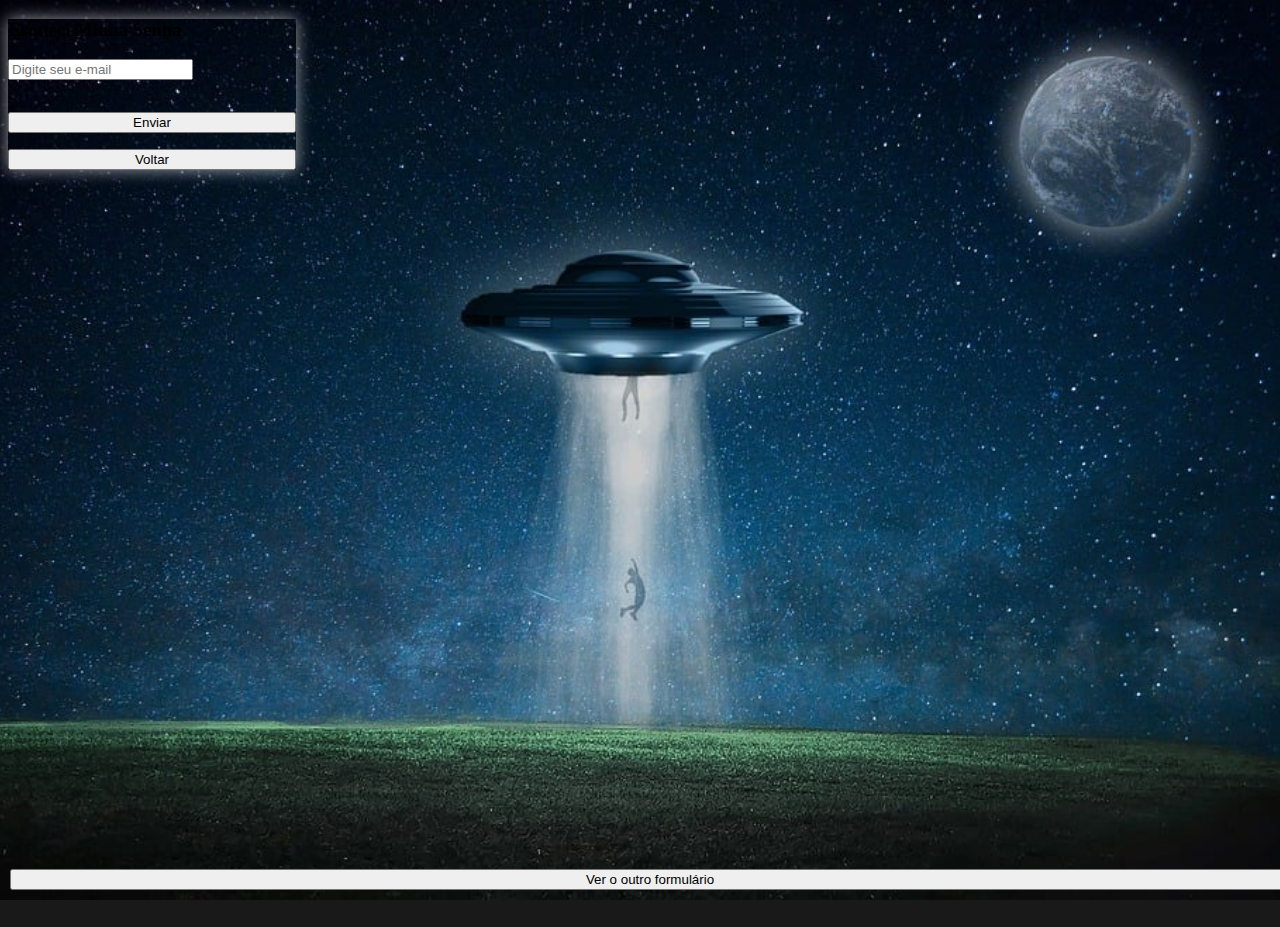
<file: forgot_password.html>
<!doctype html>
<html lang="pt-br">

<head>
  <!-- Required meta tags -->
  <meta charset="utf-8">
  <meta name="viewport" content="width=device-width, initial-scale=1, shrink-to-fit=no">

  <!-- Bootstrap CSS -->
  <link rel="stylesheet" href="https://cdn.jsdelivr.net/npm/bootstrap@4.6.2/dist/css/bootstrap.min.css" integrity="sha384-xOolHFLEh07PJGoPkLv1IbcEPTNtaed2xpHsD9ESMhqIYd0nLMwNLD69Npy4HI+N" crossorigin="anonymous">
  <link rel="stylesheet" href="css/style.css">
  <link rel="stylesheet" href="css/login.css">
  <title>Esqueci Minha Senha</title>
</head>

<body class="body-bg-color">

  <!-- ALERTAS -->
  <!-- ALERTA DE ERRO: SENHAS NÃO COMPATÍVEIS -->
  <div id="alert-password-mismatch" class="alert alert-danger" role="alert" style="display: none;">
    Senhas não compatíveis
  </div>

  <!-- ALERTA DE ERRO: SENHA NÃO ATENDE A POLÍTICA -->
  <div id="alert-password-policy" class="alert alert-danger" role="alert" style="display: none;">
    A senha deve ter pelo menos 6 caracteres e incluir letras e números.
  </div>

  <!-- ALERTA DE SUCESSO AO ALTERAR-->
  <div id="alert-success" class="alert alert-success" role="alert" style="display: none;">
    Senha alterada com sucesso! Voltando à tela de login!
  </div>

  <div class="container full-height d-flex justify-content-center align-items-center">
    <div class="row w-100">
      <div class="col-12">

        <!-- Tela de Envio de Email -->
        <div id="emailForm" class="card mx-auto p-3 card-glow">
          <div class="card-body">
            <h3 class="mb-4 text-center">Esqueci Minha Senha</h3>
            <form id="emailRecoveryForm">
              <div class="form-group">
                <input id="email_field" name="email_field" type="email" class="form-control" placeholder="Digite seu e-mail" required />
              </div>
              <div class="form-group text-center">
                <button id="btSend" type="submit" class="btn btn-primary rounded submit px-3">Enviar</button>
              </div>
              <div class="form-group text-center">
                <button id="btBackToLogin" type="button" class="btn btn-secondary rounded submit px-3">Voltar</button>
              </div>
            </form>
          </div>
        </div>

        <!-- Tela de Redefinição de Senha -->
        <div id="resetForm" class="card mx-auto p-3 card-glow hidden">
          <div class="card-body">
            <h3 class="mb-4 text-center" id="emailTitle">Alterar Senha</h3>
            <form id="passwordResetForm">
              <div class="form-group">
                <small id="passwordHelp" class="form-text "><strong>*A senha deve ter pelo menos 6 caracteres e incluir letras e números.</strong></small>
                <input id="new_password_field" name="new_password_field" type="password" class="form-control" placeholder="Nova Senha" required />
              </div>
              <div class="form-group">
                <input id="confirm_password_field" name="confirm_password_field" type="password" class="form-control" placeholder="Confirmar Senha" required />
              </div>
              <div class="form-group text-center">
                <button id="btChangePassword" type="submit" class="btn btn-primary rounded submit px-3">Alterar Senha</button>
              </div>
              <div class="form-group text-center">
                <button id="btBackToEmailForm" type="button" class="btn btn-secondary rounded submit px-3">Voltar</button>
              </div>
            </form>
          </div>
        </div>
      </div>
    </div>
  </div>

 <!-- Botão Temporário para Trocar Formulários -->
 <div class="switch-container">
    <button id="toggleForm" class="btn btn-secondary">Ver o outro formulário</button>
</div>


  <!-- Bootstrap and jQuery -->
  <script src="https://code.jquery.com/jquery-3.6.0.min.js"></script>
  <script src="https://cdn.jsdelivr.net/npm/bootstrap@4.6.2/dist/js/bootstrap.bundle.min.js"></script>
  <script src="js/login.js"></script>

</body>

</html>
</file>
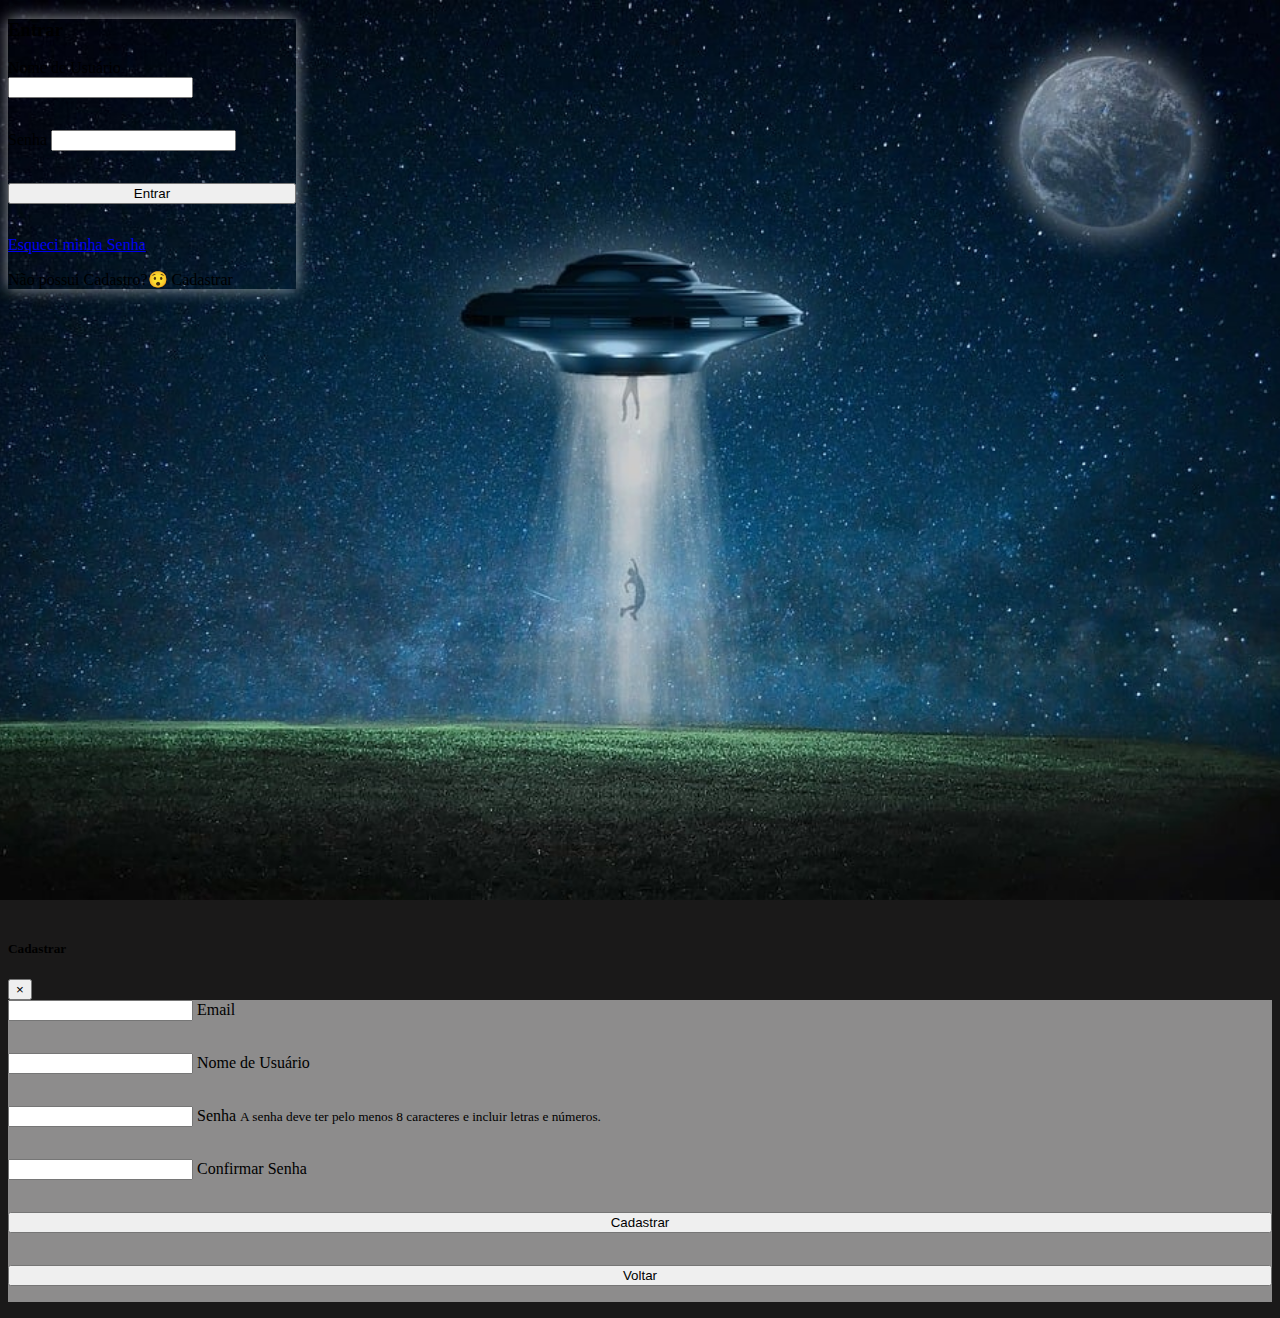
<file: login.html>
<!doctype html>
<html lang="pt-br">

<head>
  <!-- Required meta tags -->
  <meta charset="utf-8">
  <meta name="viewport" content="width=device-width, initial-scale=1, shrink-to-fit=no">

  <!-- Bootstrap CSS -->
  <link rel="stylesheet" href="https://cdn.jsdelivr.net/npm/bootstrap@4.6.2/dist/css/bootstrap.min.css"
    integrity="sha384-xOolHFLEh07PJGoPkLv1IbcEPTNtaed2xpHsD9ESMhqIYd0nLMwNLD69Npy4HI+N" crossorigin="anonymous">

  <link rel="stylesheet" href="css/style.css">
  <link rel="stylesheet" href="css/login.css">
  <title>login</title>
</head>

<body class="body-bg-color">

  <!-- ALERT DE ERRO AO TENTAR LOGAR  -->
  <div id="alert" class="alert alert-danger" role="alert" style="display: none;">
    Usuário ou senha Inválidos!
  </div>

  <!-- ALERTA DE ERRO: EMAIL/USUÁRIO JÁ CADASTRADO -->
  <div id="alert-email" class="alert alert-danger" role="alert" style="display: none;">
    Email/Usuário já cadastrado
  </div>

  <!-- ALERTA DE ERRO: SENHAS NÃO COMPATÍVEIS -->
  <div id="alert-password-mismatch" class="alert alert-danger" role="alert" style="display: none;">
    Senhas não compatíveis
  </div>

  <!-- ALERTA DE ERRO: SENHA NÃO ATENDE A POLÍTICA -->
  <div id="alert-password-policy" class="alert alert-danger" role="alert" style="display: none;">
    A senha deve ter: A senha deve ter pelo menos 8 caracteres e incluir letras e números.
  </div>

  <!-- ALERTA DE SUCESSO AO CADASTRAR -->
  <div id="alert-success" class="alert alert-success" role="alert" style="display: none;">
    Usuário cadastrado com sucesso! Voltando à tela de login!
  </div>

  <div class="container full-height d-flex justify-content-center align-items-center">
    <div class="row">
      <div class="col-12">

        <div class="card mx-auto p-3 card-glow">
          <div class="card-body">

            <div class="row">
              <div class="col">
                <h3 class="mb-4 text-center">Entrar</h3>
              </div>
            </div>

            <!--INICIO DO FORM-->
            <form action="#" class="signin-form">

              <div class="form-group mt-3">
                <label class="form-control-placeholder" for="username">Nome de Usuário</label>
                <input id="login_field" name="login_field" type="text" class="form-control" required />
              </div>

              <div class="form-group">
                <label class="form-control-placeholder" for="password">Senha</label>
                <input id="password_field" name="password_field" type="password" class="form-control" required>
                <span toggle="#password-field" class="fa fa-fw fa-eye field-icon toggle-password"></span>
              </div>

              <div class="form-group ">
                <button id="btSubmit" type="submit"
                  class="form-control btn btn-primary rounded submit px-3">Entrar</button>
              </div>
              <div class="row mt-3">
                <div class="col">
                  <div class="form-group ">

                    <div class="text-center">
                      <a href="#">Esqueci minha Senha</a>
                    </div>

                  </div>
                </div>
              </div>

            </form>
            <!--FIM DO FORM-->
            <p class="text-center mt-5">Não possui Cadastro?😯 <a id="register" class="btn btn-link" data-toggle="modal" data-target="#registrationModal">Cadastrar</a></p>

          </div>
        </div>
      </div>
    </div>
  </div>

  <!-- Modal de Cadastro -->
  <div class="modal fade" id="registrationModal" tabindex="-1" role="dialog" aria-labelledby="registrationModalLabel"
    aria-hidden="true">
    <div class="modal-dialog" role="document">
      <div class="modal-content">
        <div class="modal-header">
          <h5 class="modal-title" id="registrationModalLabel">Cadastrar</h5>
          <button type="button" class="close" data-dismiss="modal" aria-label="Close">
            <span aria-hidden="true">&times;</span>
          </button>
        </div>
        <div id="registration_modal" class="modal-body">
          <!-- INÍCIO DO FORMULÁRIO DE CADASTRO -->
          <form id="registrationForm" class="signin-form">
            <div class="form-group mt-3">
              <input id="email_field" name="email_field" type="email" class="form-control" required />
              <label class="form-control-placeholder" for="email">Email</label>
            </div>

            <div class="form-group">
              <input id="username_field" name="username_field" type="text" class="form-control" required />
              <label class="form-control-placeholder" for="username">Nome de Usuário</label>
            </div>

            <div class="form-group">
              <input id="password_field" name="password_field" type="password" class="form-control" required />
              <label class="form-control-placeholder" for="password">Senha</label>
              <small id="passwordHelp" class="form-text text-muted">A senha deve ter pelo menos 8 caracteres e incluir
                letras e números.</small>
            </div>

            <div class="form-group">
              <input id="confirm_password_field" name="confirm_password_field" type="password" class="form-control"
                required />
              <label class="form-control-placeholder" for="confirm_password">Confirmar Senha</label>
            </div>

            <div class="form-group">
              <button id="btRegister" type="submit"
                class="form-control btn btn-primary rounded submit px-3">Cadastrar</button>
            </div>

            <div class="form-group text-center">
              <button id="btBack" type="button" class="form-control btn btn-secondary rounded submit px-3" data-dismiss="modal">Voltar</button>
            </div>
          </form>
          <!-- FIM DO FORMULÁRIO DE CADASTRO -->

        </div>
      </div>
    </div>
  </div>

  <script src="js/jquery.min.js"></script>
  <script src="js/popper.js"></script>
  <script src="js/bootstrap.min.js"></script>
  <script src="js/main.js"></script>
  <script src="js/login.js"></script>

</body>

</html>
</file>
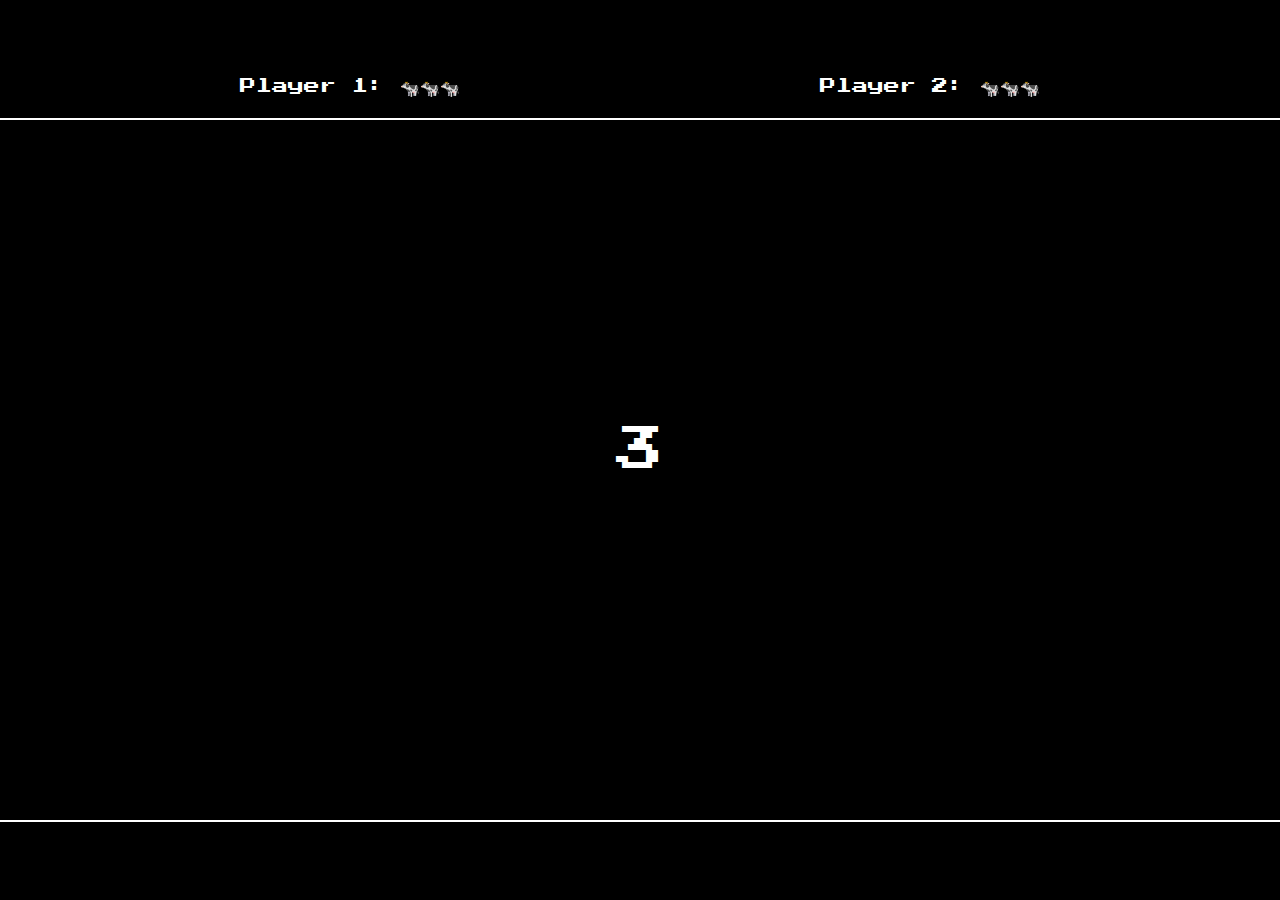
<file: pong 3.html>
<html>

<head>
    <base href="https://websimcreation.com/pong/">
    <meta charset="UTF-8">
    <title>Pong Clássico</title>
    <style>
        body {
            margin: 0;
            padding: 0;
            display: flex;
            flex-direction: column;
            justify-content: center;
            align-items: center;
            height: 100vh;
            background-color: #000;
            font-family: 'Press Start 2P', cursive;
        }

        #gameCanvas {
            border: 2px solid #fff;
        }

        #countdown {
            position: absolute;
            color: #fff;
            font-size: 48px;
            display: flex;
            justify-content: center;
            align-items: center;
        }

        .players {
            color: #fff;
            display: flex;
            justify-content: space-between;
            width: 800px;
            margin-bottom: 20px;
        }

        #winner {
            position: absolute;
            color: #fff;
            font-size: 32px;
            text-align: center;
            display: none;
            background-color: rgba(0, 0, 0, 0.8);
            padding: 20px;
            border: 2px solid #fff;
        }

        #pointCountdown {
            position: absolute;
            color: #fff;
            font-size: 48px;
            display: none;
            justify-content: center;
            align-items: center;
        }
    </style>
</head>

<body>
    <div class="players">
        <div>Player 1: <span id="p1Lives">🐄🐄🐄</span></div>
        <div>Player 2: <span id="p2Lives">🐄🐄🐄</span></div>
    </div>
    <div id="countdown"></div>
    <div id="pointCountdown"></div>
    <div id="winner"></div>
    <canvas id="gameCanvas" width="1400" height="700"></canvas>

    <script>
        const canvas = document.getElementById('gameCanvas');
        const ctx = canvas.getContext('2d');
        const countdownElement = document.getElementById('countdown');
        const pointCountdownElement = document.getElementById('pointCountdown');
        const winnerElement = document.getElementById('winner');
        const p1LivesElement = document.getElementById('p1Lives');
        const p2LivesElement = document.getElementById('p2Lives');

        let gameStarted = false;
        let gameEnded = false;
        let countdown = 3;
        let pointCountdown = 3;
        let isPointCountdownActive = false;
        let ballSpeedMultiplier = 1;
        let singlePlayer = false; // Variável para controlar o modo single player

        const maxScore = 3;
        const initialBallSpeed = 4;
        // Define uma velocidade máxima para a raquete da IA
        const maxAISpeed = 3.5; // Ajuste este valor para controlar a dificuldade

        let leftScore = 0;
        let rightScore = 0;

        // Função para definir o modo single player
        function setSinglePlayer(enabled) {
            singlePlayer = enabled;
        }

        const ball = {
            x: canvas.width / 2,
            y: canvas.height / 2,
            radius: 10,
            speedX: initialBallSpeed,
            speedY: initialBallSpeed
        };

        const paddleHeight = 100;
        const paddleWidth = 10;
        const initialPaddlePositions = {
            left: canvas.height / 2 - paddleHeight / 2,
            right: canvas.height / 2 - paddleHeight / 2
        };

        const leftPaddle = {
            x: 0,
            y: initialPaddlePositions.left
        };

        let rightPaddle = {
            x: canvas.width - paddleWidth,
            y: initialPaddlePositions.right,
            speed: 6, // Velocidade da raquete da IA
            state: 'WAITING', // Estados da IA: WAITING, REASONING, ACTING
            targetY: canvas.height / 2 - paddleHeight / 2, // Alvo da raquete
            reactionDistance: canvas.width / 3, // Distância para reagir à bola
            uncertainty: paddleHeight / 4, // Incerteza na posição da raquete
            randomMoveInterval: 1000, // Intervalo para movimentos aleatórios
            lastRandomMove: 0
        };

        const difficultyLevels = {
            easy: {
                speed: 2,
                uncertainty: paddleHeight, // Incerteza máxima
                reactionDistance: canvas.width / 8, // Reage muito tarde
                randomMoveInterval: 2000, // Movimentos aleatórios frequentes
                predictionIterations: 100, // Poucas iterações de previsão
            },
            medium: {
                speed: 8, // Velocidade alta
                uncertainty: paddleHeight / 16, // Mínima incerteza
                reactionDistance: canvas.width * 0.75, // Reage bem cedo
                randomMoveInterval: 500, // Movimentos aleatórios menos frequentes
                predictionIterations: 5000, // Muitas iterações de previsão
                time: 1000
            },
            hard: {
                speed: 8, // Velocidade alta
                uncertainty: paddleHeight / 16, // Mínima incerteza
                reactionDistance: canvas.width * 0.75, // Reage bem cedo
                randomMoveInterval: 500, // Movimentos aleatórios menos frequentes
                predictionIterations: 5000, // Muitas iterações de previsão
                time: 1
            },
        };

        let currentDifficulty = 'easy'; // Define a dificuldade inicial

        function setDifficulty(level) {
            currentDifficulty = level;
            const settings = difficultyLevels[level];
            rightPaddle.speed = settings.speed;
            rightPaddle.uncertainty = settings.uncertainty;
            rightPaddle.reactionDistance = settings.reactionDistance;
            rightPaddle.randomMoveInterval = settings.randomMoveInterval;
        }

        const keys = {};

        document.addEventListener('keydown', (e) => {
            keys[e.code] = true;
        });

        document.addEventListener('keyup', (e) => {
            keys[e.code] = false;
        });

        function startCountdown() {
            countdownElement.textContent = countdown;

            const countdownInterval = setInterval(() => {
                countdown--;

                if (countdown <= 0) {
                    clearInterval(countdownInterval);
                    countdownElement.style.display = 'none';
                    gameStarted = true;
                    gameLoop();
                } else {
                    countdownElement.textContent = countdown;
                }
            }, 1000);
        }

        function updateLives() {
            const remainingLivesP1 = '🐄'.repeat(maxScore - rightScore);
            const remainingLivesP2 = '🐄'.repeat(maxScore - leftScore);
            p1LivesElement.textContent = remainingLivesP1;
            p2LivesElement.textContent = remainingLivesP2;
        }

        function checkWinner() {
            if (rightScore >= maxScore) {
                gameEnded = true;
                winnerElement.style.display = 'block';
                winnerElement.textContent = 'Player 2 Venceu! 🏆';
                return true;
            } else if (leftScore >= maxScore) {
                gameEnded = true;
                winnerElement.style.display = 'block';
                winnerElement.textContent = 'Player 1 Venceu! 🏆';
                return true;
            }
            return false;
        }

        let lastAIUpdate = 0; // Variável para armazenar o tempo da última atualização da IA

        function aiMovePaddle() {
            const currentTime = Date.now();
            let time = difficultyLevels[currentDifficulty].time;

            // Verifica se passou 1 segundo desde a última atualização
            if (currentTime - lastAIUpdate >= time) {
                const settings = difficultyLevels[currentDifficulty];

                if (ball.speedX > 0 && ball.x > rightPaddle.reactionDistance) {
                    rightPaddle.targetY = predictBallPosition(settings.predictionIterations, 0.01);

                    // Adiciona incerteza APENAS no modo easy e medium
                    if (currentDifficulty !== 'hard') {
                        rightPaddle.targetY += (Math.random() - 0.5) * 2 * rightPaddle.uncertainty;
                    }
                } else {
                    // Movimentos aleatórios enquanto espera
                    if (Date.now() - rightPaddle.lastRandomMove > rightPaddle.randomMoveInterval) {
                        rightPaddle.targetY = Math.random() * (canvas.height - paddleHeight);
                        rightPaddle.lastRandomMove = Date.now();
                    }
                }
                lastAIUpdate = currentTime; // Atualiza o tempo da última atualização
            }


            // Move a raquete em direção ao alvo (esta parte permanece fora da condição de tempo)
            let dy = rightPaddle.targetY - rightPaddle.y;
            let moveSpeed = Math.min(Math.abs(dy), rightPaddle.speed);
            rightPaddle.y += Math.sign(dy) * moveSpeed;

            rightPaddle.y = Math.max(0, Math.min(rightPaddle.y, canvas.height - paddleHeight));
        }

        function predictBallPosition(iterations, step) {
            let position = { x: ball.x, y: ball.y };
            let velocity = { x: ball.speedX, y: ball.speedY };

            for (let i = 0; i < iterations; i++) {
                position.x += velocity.x * step;
                position.y += velocity.y * step;

                if (position.y + ball.radius > canvas.height || position.y - ball.radius < 0) {
                    velocity.y *= -1;
                }

                if (position.x + ball.radius > canvas.width - paddleWidth) {
                    // Colisão com a raquete direita
                    return position.y - paddleHeight / 2; // Retorna diretamente a posição Y de colisão
                }
            }

            // Retorna a posição Y atual se não houver colisão prevista dentro das iterações
            return position.y - paddleHeight / 2;
        }

        function movePaddles() {
            if (keys['KeyW'] && leftPaddle.y > 0) {
                leftPaddle.y -= 5;
            }
            if (keys['KeyS'] && leftPaddle.y < canvas.height - paddleHeight) {
                leftPaddle.y += 5;
            }

            if (!singlePlayer) { // Modo multiplayer
                if (keys['ArrowUp'] && rightPaddle.y > 0) {
                    rightPaddle.y -= 5;
                }
                if (keys['ArrowDown'] && rightPaddle.y < canvas.height - paddleHeight) {
                    rightPaddle.y += 5;
                }
            } else { // Modo single player (IA)
                aiMovePaddle();
            }
        }


        function moveBall() {
            if (!gameStarted) return;

            ball.x += ball.speedX;
            ball.y += ball.speedY;

            if (ball.y + ball.radius > canvas.height || ball.y - ball.radius < 0) {
                ball.speedY = -ball.speedY;
            }

            let paddleHit = null; // Para rastrear qual raquete foi atingida

            if (ball.x - ball.radius < leftPaddle.x + paddleWidth && ball.y > leftPaddle.y && ball.y < leftPaddle.y + paddleHeight) {
                paddleHit = leftPaddle;
            } else if (ball.x + ball.radius > rightPaddle.x && ball.y > rightPaddle.y && ball.y < rightPaddle.y + paddleHeight) {
                paddleHit = rightPaddle;
            }

            if (paddleHit) {
                ball.speedX = -ball.speedX;

                // Aumenta a velocidade a cada batida
                let speedIncrement = 1.5; // Valor do incremento de velocidade
                let currentSpeed = Math.sqrt(ball.speedX * ball.speedX + ball.speedY * ball.speedY);
                let newSpeed = currentSpeed + speedIncrement;

                // Mantém a direção, mas altera a magnitude da velocidade
                ball.speedX = (ball.speedX / currentSpeed) * newSpeed;
                ball.speedY = (ball.speedY / currentSpeed) * newSpeed;
            }

            if (ball.x + ball.radius > canvas.width) {
                leftScore++;
                resetBall();
            } else if (ball.x - ball.radius < 0) {
                rightScore++;
                resetBall();
            }
        }

        function startPointCountdown() {
            isPointCountdownActive = true;
            pointCountdown = 3;
            pointCountdownElement.style.display = 'flex';
            pointCountdownElement.textContent = pointCountdown;

            const pointCountdownInterval = setInterval(() => {
                pointCountdown--;

                if (pointCountdown <= 0) {
                    clearInterval(pointCountdownInterval);
                    pointCountdownElement.style.display = 'none';
                    isPointCountdownActive = false;
                    gameStarted = true;
                } else {
                    pointCountdownElement.textContent = pointCountdown;
                }
            }, 1000);
        }

        function resetBall() {
            ballSpeedMultiplier += 0.4;
            ball.x = canvas.width / 2;

            // Define a posição Y inicial da bola aleatoriamente
            ball.y = Math.random() * (canvas.height - 2 * ball.radius) + ball.radius;  // Mantém a bola dentro dos limites da tela

            ball.speedX = -ball.speedX;
            ball.speedY = (Math.random() > 0.5 ? initialBallSpeed : -initialBallSpeed) * ballSpeedMultiplier;
            ball.speedX = Math.sign(ball.speedX) * initialBallSpeed * ballSpeedMultiplier;

            leftPaddle.y = initialPaddlePositions.left;
            rightPaddle.y = initialPaddlePositions.right;

            updateLives();
            if (!checkWinner()) {
                gameStarted = false;
                startPointCountdown();
            }
        }

        function draw() {
            ctx.fillStyle = '#000';
            ctx.fillRect(0, 0, canvas.width, canvas.height);

            ctx.fillStyle = '#fff';
            ctx.fillRect(leftPaddle.x, leftPaddle.y, paddleWidth, paddleHeight);

            ctx.fillRect(rightPaddle.x, rightPaddle.y, paddleWidth, paddleHeight);

            ctx.beginPath();
            ctx.arc(ball.x, ball.y, ball.radius, 0, Math.PI * 2);
            ctx.fill();

            ctx.setLineDash([10, 10]);
            ctx.beginPath();
            ctx.moveTo(canvas.width / 2, 0);
            ctx.lineTo(canvas.width / 2, canvas.height);
            ctx.stroke();
        }

        function gameLoop() {
            if (!gameEnded) {
                if (!isPointCountdownActive) {
                    movePaddles();
                    moveBall();
                }
                draw();
                requestAnimationFrame(gameLoop);
            }
        }
        setDifficulty('medium'); // Define a dificuldade como média
        setSinglePlayer(true); // true para single player, false para multiplayer
        startCountdown();
    </script>

    <link href="https://fonts.googleapis.com/css2?family=Press+Start+2P&display=swap" rel="stylesheet">
</body>

</html>
</file>
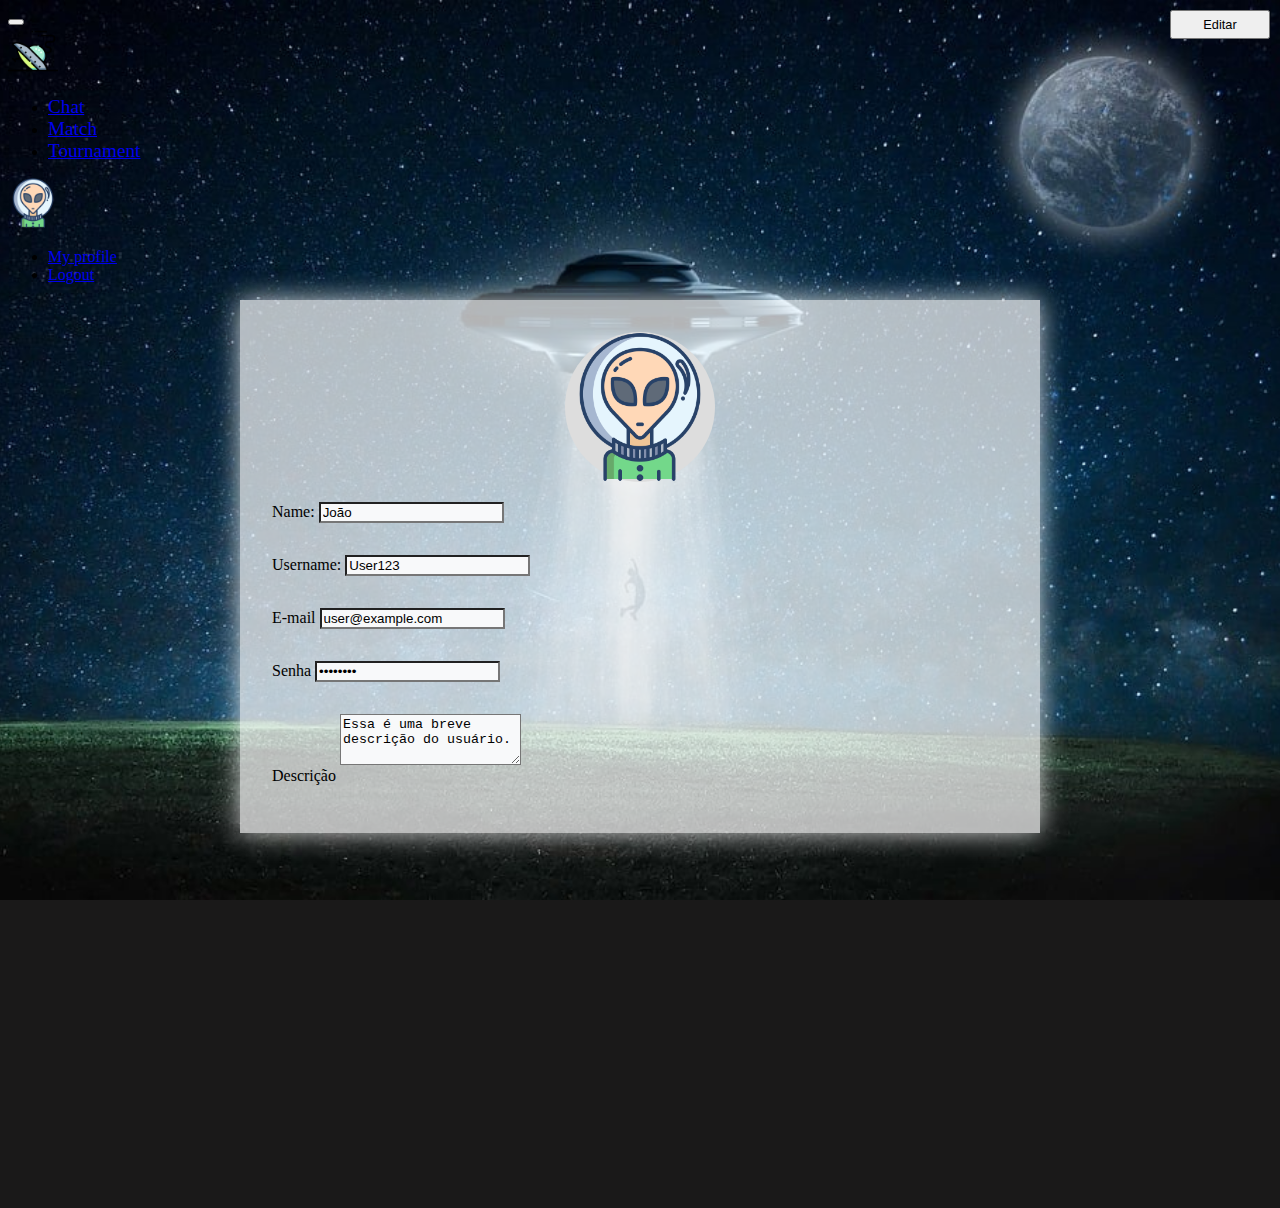
<file: profile.html>
<!doctype html>
<html lang="pt-br">

<head>
    <!-- Required meta tags -->
    <meta charset="utf-8">
    <meta name="viewport" content="width=device-width, initial-scale=1, shrink-to-fit=no">

    <!-- Bootstrap CSS -->
    <link rel="stylesheet" href="https://cdn.jsdelivr.net/npm/bootstrap@4.6.2/dist/css/bootstrap.min.css"
        integrity="sha384-xOolHFLEh07PJGoPkLv1IbcEPTNtaed2xpHsD9ESMhqIYd0nLMwNLD69Npy4HI+N" crossorigin="anonymous">
    <link rel="stylesheet" href="css/style.css">
    <link rel="stylesheet" href="css/profile.css">

    <title>Profile</title>
</head>

<body class="body-bg-color">

    <!-- Navbar -->
    <nav class="navbar navbar-expand-lg bg-dark bg-body-tertiary">
        <div class="container-fluid">
            <button class="navbar-toggler" type="button" data-toggle="collapse" data-target="#navbarSupportedContent"
                aria-controls="navbarSupportedContent" aria-expanded="false" aria-label="Toggle navigation">
                <span class="navbar-toggler-icon"></span>
            </button>

            <div class="collapse navbar-collapse" id="navbarSupportedContent">
                <a class="navbar-brand mt-2 mt-lg-0" href="#">
                    <img src="assets/logo.png" height="50" alt="OVNI Logo" loading="lazy" />
                </a>
                <ul class="navbar-nav me-auto mb-2 mb-lg-0">
                    <li class="nav-item">
                        <a class="nav-link" href="#">Chat</a>
                    </li>
                    <li class="nav-item">
                        <a class="nav-link" href="#">Match</a>
                    </li>
                    <li class="nav-item">
                        <a class="nav-link" href="#">Tournament</a>
                    </li>
                </ul>
            </div>

            <div class="d-flex align-items-center">

                <div class="dropdown">
                    <a class="dropdown-toggle d-flex align-items-center hidden-arrow" href="#"
                        id="navbarDropdownMenuAvatar" role="button" data-toggle="dropdown" aria-haspopup="true"
                        aria-expanded="false">
                        <img src="assets/profileDefault.png" class="rounded-circle" height="50" alt="et photo"
                            loading="lazy" />
                    </a>
                    <ul class="dropdown-menu dropdown-menu-right" aria-labelledby="navbarDropdownMenuAvatar">
                        <li><a class="dropdown-item" href="#">My profile</a></li>
                        <li><a class="dropdown-item" href="#">Logout</a></li>
                    </ul>
                </div>
            </div>
        </div>
    </nav>
    <!-- Navbar -->

    <div class="container full-height d-flex justify-content-center align-items-center">
        <div class="card card-profile">
            <div class="card-body">
                <button type="button" class="btn btn-warning edit-btn" id="editButton">Editar</button>

                <div class="profile-img" id="profileImg">
                    <img src="assets/profileDefault.png" class="rounded-circle" height="150" alt="User Photo">
                </div>

                <input type="file" id="uploadImage" accept="image/*">

                <form id="profileForm">
                    <div class="row">
                        <div class="col">
                            <div class="form-group">
                                <label for="userNameField">Name:</label>
                                <input type="text" class="form-control" id="userNameField" value="João" readonly>
                            </div>
                        </div>
                        <div class="col">
                            <div class="form-group">
                                <label for="nicknameField">Username:</label>
                                <input type="text" class="form-control" id="nicknameField" value="User123" readonly>
                            </div>
                        </div>
                    </div>

                    <div class="form-group">
                        <label for="emailField">E-mail</label>
                        <input type="email" class="form-control" id="emailField" value="user@example.com" readonly>
                    </div>

                    <div class="form-group">
                        <label for="passwordField">Senha</label>
                        <input type="password" class="form-control" id="passwordField" value="********" readonly>
                    </div>

                    <div id="confirmPasswordDiv" class="form-group" style="display: none;">
                        <label for="confirmPasswordField">Confirme a Senha</label>
                        <input type="password" class="form-control" id="confirmPasswordField" value="********" readonly>
                    </div>

                    <div class="form-group">
                        <label for="descriptionField">Descrição</label>
                        <textarea class="form-control" id="descriptionField" rows="3"
                            readonly>Essa é uma breve descrição do usuário.</textarea>
                    </div>
                </form>
            </div>
        </div>
    </div>

    <script src="https://code.jquery.com/jquery-3.6.0.min.js"></script>
    <script src="https://cdn.jsdelivr.net/npm/bootstrap@4.6.2/dist/js/bootstrap.bundle.min.js"></script>
    <script src="js/profile.js"></script>

</body>

</html>
</file>
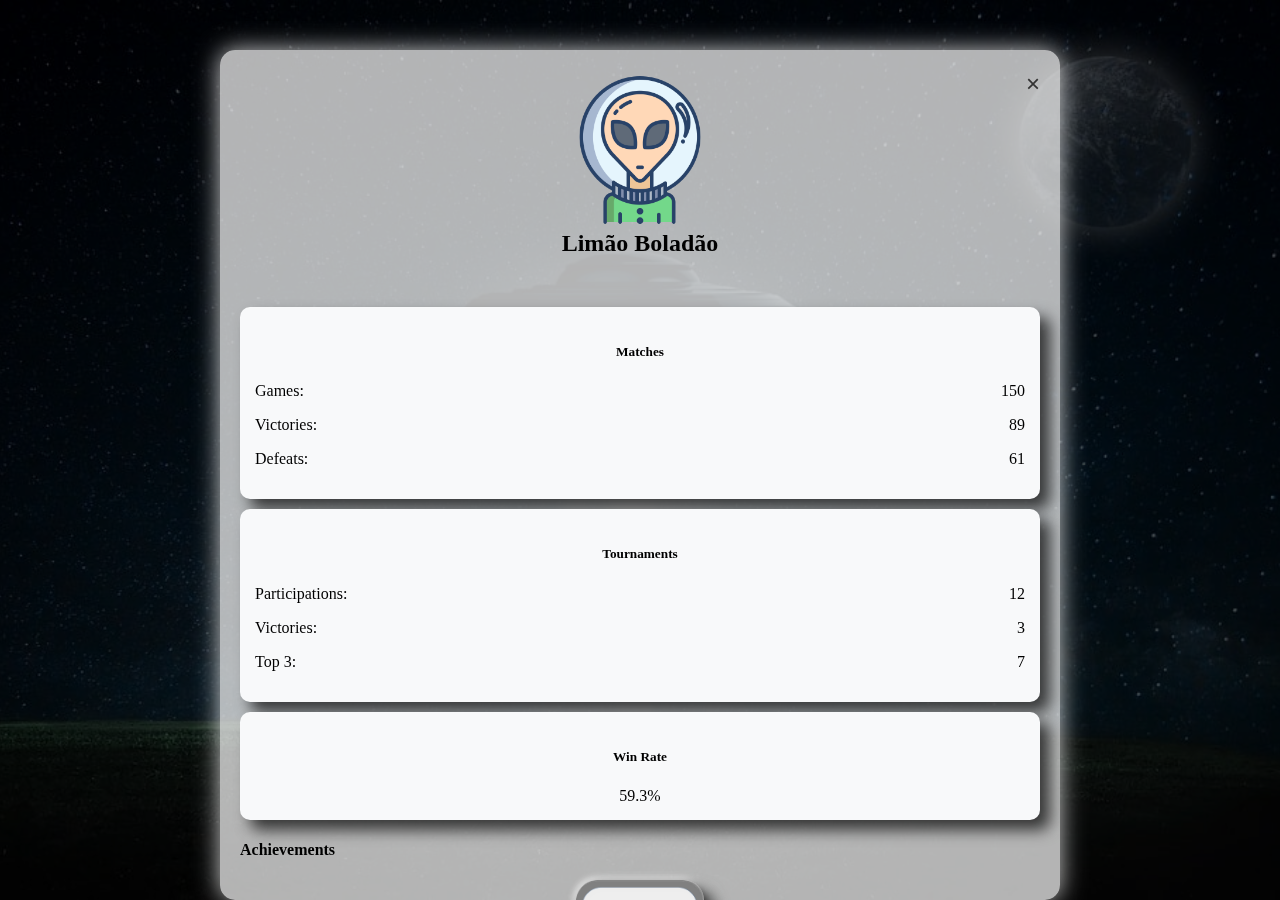
<file: public_profile.html>
<!doctype html>
<html lang="pt-br">

<head>
    <meta charset="utf-8">
    <link rel="stylesheet" href="https://cdn.jsdelivr.net/npm/bootstrap@4.6.2/dist/css/bootstrap.min.css"
        integrity="sha384-xOolHFLEh07PJGoPkLv1IbcEPTNtaed2xpHsD9ESMhqIYd0nLMwNLD69Npy4HI+N" crossorigin="anonymous">
    <link href="https://cdnjs.cloudflare.com/ajax/libs/font-awesome/5.15.4/css/all.min.css" rel="stylesheet">
    <link rel="stylesheet" href="css/style.css">
    <link rel="stylesheet" href="css/profile.css">

    <title>Public Profile</title>
</head>

<body class="body-bg-color">

<div id="profileModal" class="publicProfile-modal">
    <div class="publicProfile-content">
        <button id="closeBtn" class="close-btn" title="Fechar">&times;</button>
        
        <div class="publicProfile-header">
            <div class="publicProfile-avatar">
                <img src="assets/profileDefault.png" class="rounded-circle" height="150" alt="User Photo">
            </div>
            <h2 class="mt-3">Limão Boladão</h2>
        </div>

        <div class="container">
            <div class="row">
                <div class="col-md-4">
                    <div class="stats-card">
                        <h5 class="text-center"><strong>Matches</strong></h5>
                        <p>
                            <span>Games:</span> 
                            <span>150</span>
                        </p>
                        <p>
                            <span>Victories:</span>
                            <span>89</span>
                        </p>
                        <p>
                            <span>Defeats:</span>
                            <span>61</span>
                        </p>
                    </div>
                </div>
                <div class="col-md-4">
                    <div class="stats-card">
                        <h5 class="text-center"><strong>Tournaments</strong></h5>
                        <p>
                            <span>Participations:</span> 
                            <span>12</span>
                        </p>
                        <p>
                            <span>Victories:</span>
                            <span>3</span>
                        </p>
                        <p>
                            <span>Top 3:</span>
                            <span>7</span>
                        </p>
                    </div>
                </div>
                <div class="col-md-4">
                    <div class="stats-card text-center">
                        <h5><strong>Win Rate</strong></h5>
                        <span class="h2 text-center">59.3%</span>
                    </div>
                </div>
            </div>

            <div class="row mt-4">
                <div class="col-12">
                    <h4>Achievements</h4>
                    <div class="d-flex flex-wrap justify-content-center">
                       
                        <div class="badge-item">
                            <img class="badge-img" src="assets/first_contact_icon.png" title="First Contact">
                        </div>

                        <div class="badge-item">
                            <img class="badge-img" src="assets/cow_savior_icon.png" title="Cow Savior">
                        </div>

                        <div class="badge-item">
                            <img class="badge-img" src="assets/towel_icon.png" title="Complete Profile">
                        </div>
                       
                    </div>
                </div>
            </div>

            <div class="row mt-4">
                <div class="col-12">
                    <h4>Match History</h4>
                    <div class="match-history">
                    </div>
                </div>
            </div>
        </div>
    </div>
</div>

    <script src="https://code.jquery.com/jquery-3.6.0.min.js"></script>
    <script src="https://cdn.jsdelivr.net/npm/bootstrap@4.6.2/dist/js/bootstrap.bundle.min.js"></script>
    <script src="js/profile.js"></script>

</body>

</html>
</file>
<file: css/style.css>
body {
  background-image: url('../assets/spaceship-wallpaper.jpg');
  background-size: cover; 
  background-position: center; 
  background-attachment: fixed; 
  background-repeat: no-repeat; 
}

.full-height {
  height: 100vh;
}

.body-bg-color {
  background-color: #1a1919;
}

.card-glow {
  width: 18rem;
  box-shadow: 0 0 15px rgba(255, 255, 255, 0.6); 
  transition: box-shadow 0.3s ease;
}

.card-glow:hover {
  box-shadow: 0 0 25px rgba(255, 255, 255, 0.9), 0 0 35px rgba(255, 255, 255, 0.6); 
}



#registration_modal {
  background-color: rgba(255, 255, 255, 0.5);
}

.form-control {
  margin-bottom: 1rem;
}

.form-group {
  margin-bottom: 1rem;
}

.alert {
  position: absolute;
  top: 10px;
  width: 100%;
  z-index: 1050;
}

.switch-container {
  position: absolute;
  bottom: 10px;
  left: 10px;
  width: 100%;
  text-align: center;
}

.btn {
  width: 100%; 
}

.hidden {
  display: none;
}
</file>
<file: css/login.css>
.card-glow {
    width: 18rem;
    box-shadow: 0 0 15px rgba(255, 255, 255, 0.6);
    transition: box-shadow 0.3s ease;
  }
  
  .card-glow:hover {
    box-shadow: 0 0 25px rgba(255, 255, 255, 0.9), 0 0 35px rgba(255, 255, 255, 0.6);
  }
  
  #registration_modal {
    background-color: rgba(255, 255, 255, 0.5);
  }
  
  .form-control {
    margin-bottom: 1rem; 
  }
  
  .form-group {
    margin-bottom: 1rem;
  }
  
  .alert {
    position: absolute;
    top: 10px;
    width: 100%;
    z-index: 1050; 
  }
  
  .switch-container {
    position: absolute;
    bottom: 10px;
    left: 10px;
    width: 100%;
    text-align: center;
  }
  
  .btn {
    width: 100%; 
  }
  
  .hidden {
    display: none;
  }
</file>
<file: css/profile.css>
.navbar-nav .nav-link {
    font-size: 1.2rem;
}

.full-height {
    height: 100vh;
}

.card-profile {
    max-width: 800px;
    margin: auto;
    background-color: rgba(255, 255, 255, 0.7);
    box-shadow: 0 0 25px rgba(255, 255, 255, 0.8);
    transition: box-shadow 0.3s ease;
}

.card-profile:hover {
    box-shadow: 0 0 35px rgba(255, 255, 255, 1);
}

.card-body {
    padding: 2rem;
}

.profile-img {
    width: 150px;
    height: 150px;
    border-radius: 50%;
    background-color: #ddd;
    margin-bottom: 20px;
    display: block;
    margin-left: auto;
    margin-right: auto;
}

.form-control[readonly] {
    background-color: #f8f9fa;
    opacity: 1;
}

.edit-btn {
    position: absolute;
    top: 10px;
    right: 10px;
    font-size: 0.8rem;
    padding: 5px 10px;
    width: 100px;
}

#uploadImage {
    display: none;
}


/****************************************************************/
.publicProfile-modal {
    display: none;
    position: fixed;
    top: 0;
    left: 0;
    width: 100%;
    height: 100%;
    background-color: rgba(0, 0, 0, 0.7);
    z-index: 1000;
}

.publicProfile-content {
    margin: auto;
    background-color: rgba(255, 255, 255, 0.7);
    border-radius: 15px;
    max-width: 800px;
    margin: 50px auto;
    padding: 20px;
    position: relative;
    max-height: 90vh;
    overflow-y: auto;
    box-shadow: 0 0 25px rgba(255, 255, 255, 0.8)!important;
    transition: box-shadow 0.3s ease;
    z-index: 1010;
}

.publicProfile-content:hover {
    box-shadow: 0 0 35px rgba(255, 255, 255, 1)!important;; 
}


.publicProfile-header {
    text-align: center;
    padding: 20px 0;
}

.publicProfile-avatar {
    width: 120px;
    height: 120px;
    border-radius: 60px;
    margin: 0 auto;
    display: flex;
    align-items: center;
    justify-content: center;
    color: white;
    font-size: 48px;
}

.stats-card {
    background: #f8f9fa;
    border-radius: 10px;
    padding: 15px;
    margin: 10px 0;
    box-shadow: 10px 10px 15px rgba(0, 0, 0, 0.7); 
}

.stats-card p {
    display: flex;
    justify-content: space-between;
}

.badge-item {
    text-align: center;
    margin: 10px;
}

.badge-icon {
    font-size: 2em;
    color: gold;
}

.match-history-item {
    border-left: 4px solid;
    margin-bottom: 10px;
}

.victory {
    border-left-color: #28a745;
}

.defeat {
    border-left-color: #dc3545;
}

.close-btn {
    position: absolute;
    right: 20px;
    top: 20px;
    font-size: 24px;
    cursor: pointer;
    color: #333;
    background: none;
    border: none;
    padding: 0;
    transition: color 0.3s ease;
}

.close-btn:hover {
    color: #dc3545;
}

.text-center {
    text-align: center;
}

.text-left {
    text-align: left;
}

.text-right {
    text-align: right;
}


/*************************  EFEITO NO BADGE  ***********************/
.badge-item{
    display: flex;
    justify-content: center;
    align-items: center;
  }
  
.badge-img{
    width: 128px;
    transition: transform 0.3s ease, box-shadow 0.3s ease;
    box-shadow: 10px 10px 15px rgba(0, 0, 0, 0.7); 
    border-radius: 20px;
    animation: float 3s ease-in-out infinite; 
    filter: drop-shadow(2px 2px 3px rgba(0, 0, 0, 0.4)) 
                drop-shadow(-2px -2px 3px rgba(255, 255, 255, 0.8));
}


@keyframes float {
    0% {
        transform: translateY(0); 
    }
    50% {
        transform: translateY(-5); 
        box-shadow: 20px 20px 15px rgba(0, 0, 0, 0.5); 
    }
    100% {
        transform: translateY(0); 
    }
}
</file>
